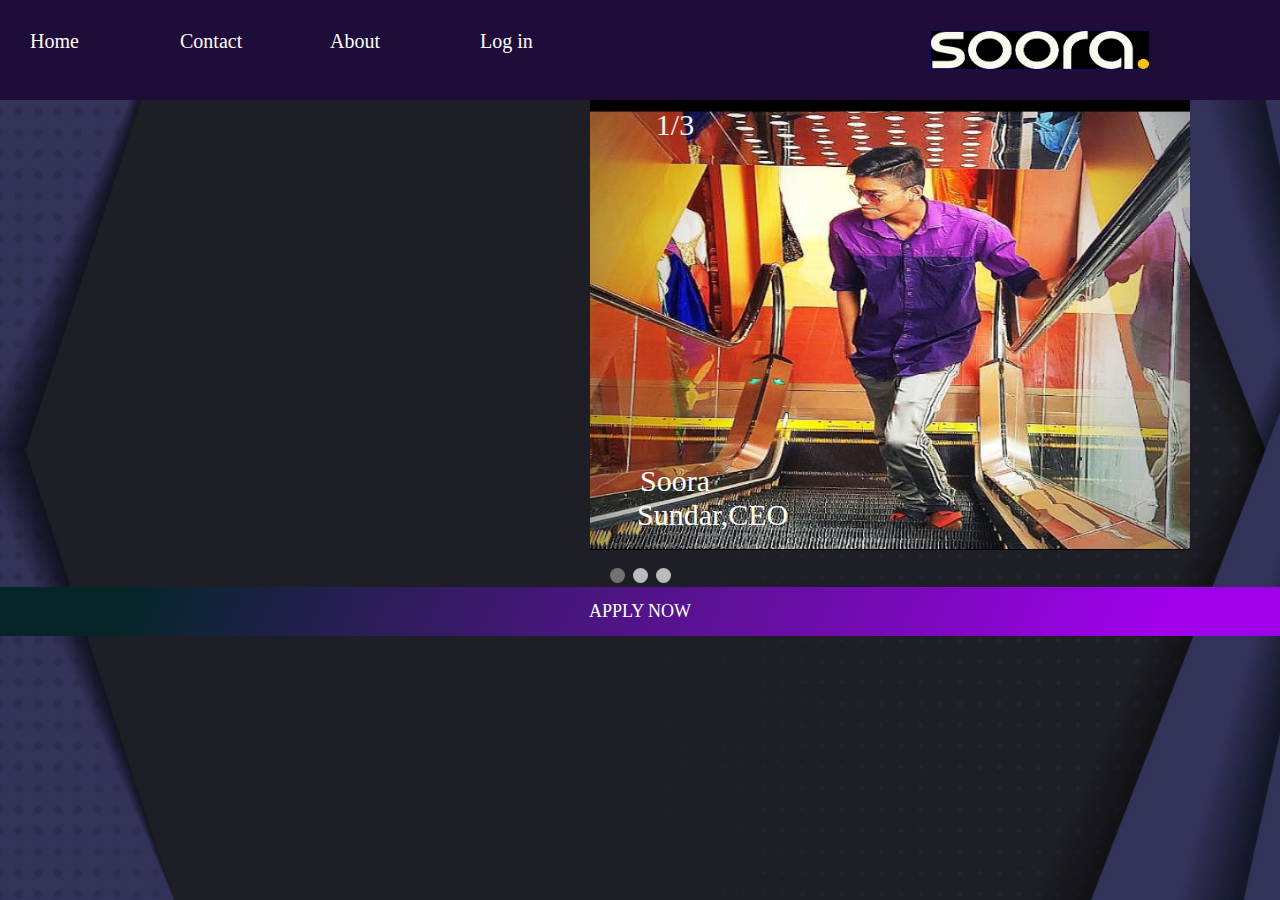
<file: index.html>
<!DOCTYPE html>
<html lang="en">
<head>
    <meta charset="UTF-8">
    <meta http-equiv="X-UA-Compatible" content="IE=edge">
    <meta name="viewport" content="width=device-width, initial-scale=1.0">
    <title>experinent</title>
</head>
<body>
    <link rel="stylesheet" href="style.css">
   

    <div class="menu-bar">
        <ul>
            <li><a href="index.html">Home</a></li>
            <li><a href="#">Contact</a></li>
            <li><a href="About.html">About</a></li>
            <li><a href="login.html">Log in</a></li>
            <li></li>
            <li>   </li>
            <li><img id="image"src="images.png"></li>
      </ul>
    </div>
  
   <div class="slide_show_bar">


    <div class="slides fade">
        <div class="number text">1/3</div>
        <img src="sundar.jpg" width="600px" height="450px">
        <div class="text">Soora Sundar,CEO</div>
    </div>

    <div class="slides fade">
        <div class="number text">2/3</div>
        <img src="Rohit.jpg" width="600px" height="450px">
        <div class="text">Rohit</div>
    </div>

    <div class="slides fade">
        <div class="number text">3/3</div>
        <img src="soma.jpg" width="600px" height="450px">
        <div class="text">Soma</div>
    </div>
   </div>
   
   <br>
   <div style="text-align:center">
    <span class="dot"></span> 
    <span class="dot"></span> 
    <span class="dot"></span> 
    </div>
    <script src="script.js"> </script>

    <a href="Apply.html" button class="block" >APPLY NOW</button>
    </div>
       
</body>
</html>
</file>
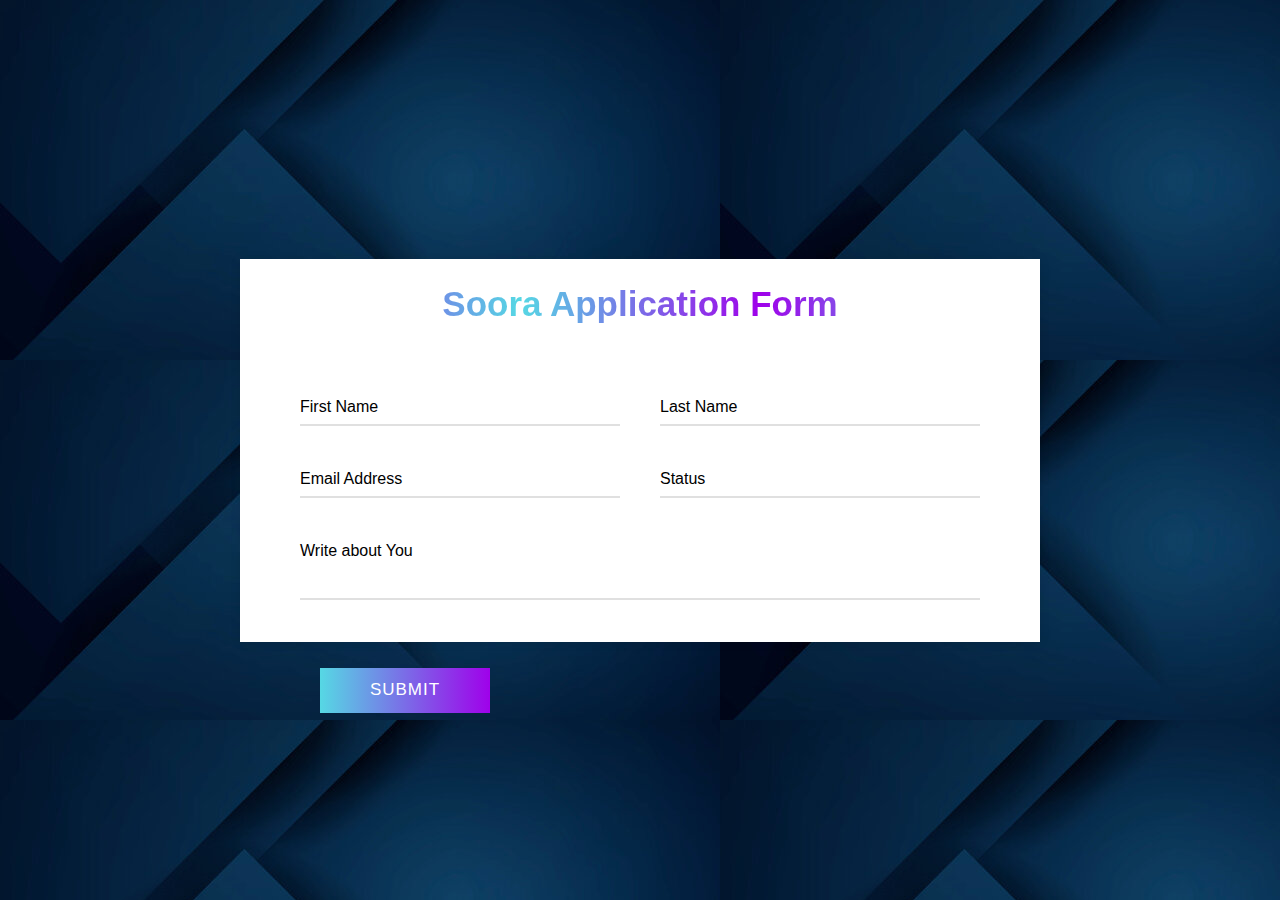
<file: Apply.html>
<!DOCTYPE html>
<html lang="en">
<head>
    <meta charset="UTF-8">
    <meta http-equiv="X-UA-Compatible" content="IE=edge">
    <meta name="viewport" content="width=device-width, initial-scale=1.0">
    <title>Application form</title>
</head>

<body>
    <link rel="stylesheet" href="applyStyle.css">
    <div class="container">
      <div class="text">Soora Application Form</div>
      <form action="#">
         <div class="form-row">
            <div class="input-data">
               <input type="text" required>
               <div class="underline"></div>
               <label for="">First Name</label>
            </div>
            <div class="input-data">
               <input type="text" required>
               <div class="underline"></div>
               <label for="">Last Name</label>
            </div>
         </div>
         <div class="form-row">
            <div class="input-data">
               <input type="text" required>
               <div class="underline"></div>
               <label for="">Email Address</label>
            </div>
            <div class="input-data">
               <input type="text" required>
               <div class="underline"></div>
               <label for="">Status</label>
            </div>
         </div>
         <div class="form-row">
            <div class="input-data textarea">
               <textarea rows="8" cols="80" required></textarea>
               <br />
               <div class="underline"></div>
               <label for="">Write about You</label>
               <br />
               <div class="form-row submit-btn">
                  <div class="input-data">
                     <div class="inner"></div>
                     <input type="submit" value="submit">
                  </div>
               </div>
            </div>
         </div>
      </form>
   </div>
</body>
</html>
</file>
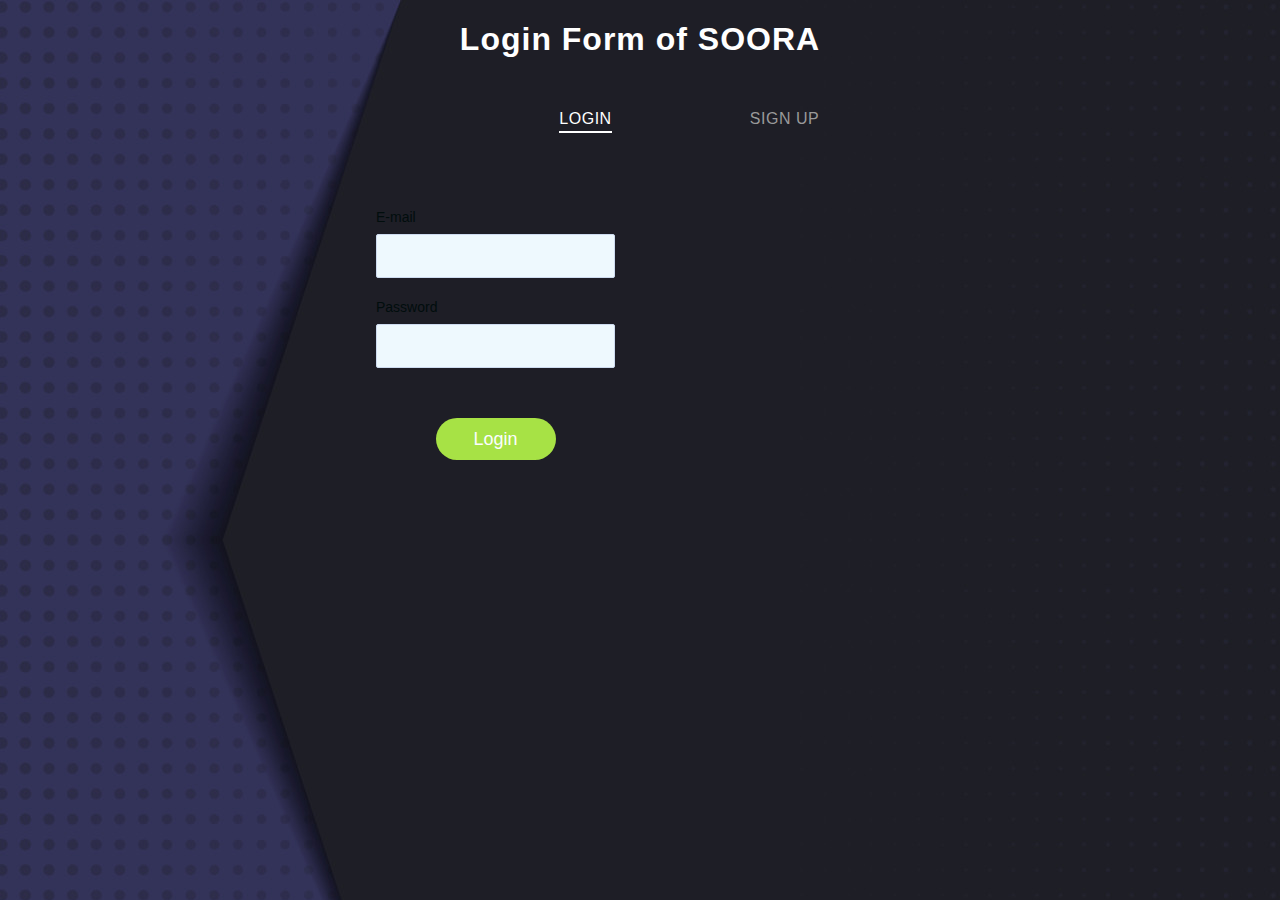
<file: login.html>
<!DOCTYPE html>
<html lang="en">
<head>
    <meta charset="UTF-8">
    <meta http-equiv="X-UA-Compatible" content="IE=edge">
    <meta name="viewport" content="width=device-width, initial-scale=1.0">
    <title>Document</title>
</head>
<body>
    <link rel="stylesheet" href="loginstle.css">
   
<section class="forms-section">
    <h1 class="section-title">Login Form of SOORA</h1>
    <div class="forms">
      <div class="form-wrapper is-active">
        <button type="button" class="switcher switcher-login">
          Login
          <span class="underline"></span>
        </button>
        <form class="form form-login">
          <fieldset>
            <legend>Please, enter your email and password for login.</legend>
            <div class="input-block">
              <label for="login-email">E-mail</label>
              <input id="login-email" type="email" required>
            </div>
            <div class="input-block">
              <label for="login-password">Password</label>
              <input id="login-password" type="password" required>
            </div>
          </fieldset>
          <button type="submit" class="btn-login">Login</button>
        </form>
      </div>
      <div class="form-wrapper">
        <button type="button" class="switcher switcher-signup">
          Sign Up
          <span class="underline"></span>
        </button>
        <form class="form form-signup">
          <fieldset>
            <legend>Please, enter your email, password and password confirmation for sign up.</legend>
            <div class="input-block">
              <label for="signup-email">E-mail</label>
              <input id="signup-email" type="email" required>
            </div>
            <div class="input-block">
              <label for="signup-password">Password</label>
              <input id="signup-password" type="password" required>
            </div>
            <div class="input-block">
              <label for="signup-password-confirm">Confirm password</label>
              <input id="signup-password-confirm" type="password" required>
            </div>
          </fieldset>
          <button type="submit" class="btn-signup">Continue</button>
        </form>
      </div>
    </div>
  </section>
  <script>
  const switchers = [...document.querySelectorAll('.switcher')]

switchers.forEach(item => {
  item.addEventListener('click', function() {
    switchers.forEach(item => item.parentElement.classList.remove('is-active'))
    this.parentElement.classList.add('is-active')
  })
})
</script>
</body>
</html>
</file>
<file: style.css>
*{
    margin:0;
    padding:0;
}
body{
    width:100%;
    height:300%;
    background-image:url("vecteezy_hexagon-abstract-modern-background-with-overlapping-triangle_5909540.jpg");
    background-repeat: no-repeat;
    background-position:center center ;
    background-attachment: fixed;
    background-size:cover;
    background-color:#464646;
    
}
.menu-bar{
    background-color:rgb(30, 13, 56);
    color:white;
   text-align:Left;
   font-size: 20px;
}

.menu-bar ul{
    display:inline-flex;
    list-style: None;
}
.menu-bar ul li{
    width:120px;
    margin:15px;
    padding:15px;

}
#image{
    width:220px;
    height:40px ;
    position:relative;
    border:1px solid #16045f
}
.menu-bar ul li a{
    text-decoration: None;
    color:white;
}
.myslides{
    display:none;
}
img{
    vertical-align:middle;
}
.slide_show_bar{
    max-width:100px;
    position:relative;
    margin:auto;
}
.text{
    color:#fbfff9;
    font-size: 30px;
    padding: 8px 12px;
    position: absolute;
    bottom: 10px;
    left:35px;
    width: 100%;
    text-align: center;
}
.number{
    color: #f2f2f2;
  font-size: px;
  padding: 8px 12px;
  position: absolute;
  top: 0;
}
.dot{
          height: 15px;
        width: 15px;
        margin: 0 2px;
        background-color: #bbb;
        border-radius: 50%;
        display: inline-block;
        transition: background-color 0.6s ease;
      }
      .active {
        background-color: #717171;
      }
      
      .fade {
        animation-name: fade;
        animation-duration: 1.5s;
      }      @keyframes fade {
        from {opacity: .4} 
        to {opacity: 1}
      }
      
      /* On smaller screens, decrease text size */
      @media only screen and (max-width: 300px) {
        .text {font-size: 11px}
      }
      .Apply{
        position:relative;
        color:red;
      }
      .Apply button{
        color:red;
      }
      * {
        box-sizing: border-box;
      }
    
      .button {
        position: relative;
        display: block;
        width: 200px;
        height: 36px;
        border-radius: 18px;
        background-color: #c9cfd6;
        border: solid 1px transparent;
        color: #e41d1d;
        font-size: 18px;
        font-weight: 300;
        cursor: pointer;
        transition: all .1s ease-in-out;
        text-align:center;
        font-family:sans-serif;
     
      }
      .block {
        display: block;
        width: 100%;
        border: none;
        background: linear-gradient(115deg, #052629 10%, #9f01ea 90%);
        color: white;
        padding: 14px 28px;
        font-size: 18px;
        cursor: pointer;
        text-align: center;
        text-decoration:none;
      }
      
      .block:hover {
        background-color: #ddd;
        color: black;
      }
</file>
<file: applyStyle.css>
*{
  margin: 0;
  padding: 0;
  outline: none;
  box-sizing: border-box;
  font-family: 'Poppins', sans-serif;
}
body{
  display: flex;
  align-items: center;
  justify-content: center;
  min-height: 100vh;
  padding: 40px;
  background-image:url('applyBa.jpg');
}
.container{
  max-width: 800px;
  background: #fff;
  width: 800px;
  padding: 25px 40px 10px 40px;
  box-shadow: 0px 0px 10px rgba(0,0,0,0.1);
}
.container .text{
  text-align: center;
  font-size: 35px;
  font-weight: 600;
  background: -webkit-linear-gradient(right, #56d8e4, #9f01ea, #56d8e4, #9f01ea);
  -webkit-background-clip: text;
  -webkit-text-fill-color: transparent;
}
.container form{
  padding: 30px 0 0 0;
}
.container form .form-row{
  display: flex;
  margin: 32px 0;
}
form .form-row .input-data{
  width: 100%;
  height: 40px;
  margin: 0 20px;
  position: relative;
}
form .form-row .textarea{
  height: 70px;
}
.input-data input,
.textarea textarea{
  display: block;
  width: 100%;
  height: 100%;
  border: none;
  font-size: 17px;
  border-bottom: 2px solid rgba(0,0,0, 0.12);
}
.input-data input:focus ~ label, .textarea textarea:focus ~ label,
.input-data input:valid ~ label, .textarea textarea:valid ~ label{
  transform: translateY(-20px);
  font-size: 14px;
  color: #3498db;
}
.textarea textarea{
  resize: none;
  padding-top: 10px;
}
.input-data label{
  position: absolute;
  pointer-events: none;
  bottom: 10px;
  font-size: 16px;
  transition: all 0.3s ease;
}
.textarea label{
  width: 100%;
  bottom: 40px;
  background: #fff;
}
.input-data .underline{
  position: absolute;
  bottom: 0;
  height: 2px;
  width: 100%;
}
.input-data .underline:before{
  position: absolute;
  content: "";
  height: 2px;
  width: 100%;
  background: #3498db;
  transform: scaleX(0);
  transform-origin: center;
  transition: transform 0.3s ease;
}
.input-data input:focus ~ .underline:before,
.input-data input:valid ~ .underline:before,
.textarea textarea:focus ~ .underline:before,
.textarea textarea:valid ~ .underline:before{
  transform: scale(1);
}
.submit-btn .input-data{
  overflow: hidden;
  height: 45px!important;
  width: 25%!important;
}
.submit-btn .input-data .inner{
  height: 100%;
  width: 300%;
  position: absolute;
  left: -100%;
  background: -webkit-linear-gradient(right, #56d8e4, #9f01ea, #56d8e4, #9f01ea);
  transition: all 0.4s;
}
.submit-btn .input-data:hover .inner{
  left: 0;
}
.submit-btn .input-data input{
  background: none;
  border: none;
  color: #fff;
  font-size: 17px;
  font-weight: 500;
  text-transform: uppercase;
  letter-spacing: 1px;
  cursor: pointer;
  position: relative;
  z-index: 2;
}
@media (max-width: 700px) {
  .container .text{
    font-size: 30px;
  }
  .container form{
    padding: 10px 0 0 0;
  }
  .container form .form-row{
    display: block;
  }
  form .form-row .input-data{
    margin: 35px 0!important;
  }
  .submit-btn .input-data{
    width: 40%!important;
  }
}
</file>
<file: loginstle.css>
*,
*::before,
*::after {
  box-sizing: border-box;
}

body {
  margin: 0;
  font-family: Roboto, -apple-system, 'Helvetica Neue', 'Segoe UI', Arial, sans-serif;
  background-image:url("vecteezy_hexagon-abstract-modern-background-with-overlapping-triangle_5909540.jpg");
}

.forms-section {
  display: flex;
  flex-direction: column;
  justify-content: center;
  align-items: center;
}

.section-title {
  font-size: 32px;
  letter-spacing: 1px;
  color: #fff;
}

.forms {
  display: flex;
  align-items: flex-start;
  margin-top: 30px;
}

.form-wrapper {
  animation: hideLayer .3s ease-out forwards;
}

.form-wrapper.is-active {
  animation: showLayer .3s ease-in forwards;
}

@keyframes showLayer {
  50% {
    z-index: 1;
  }
  100% {
    z-index: 1;
  }
}

@keyframes hideLayer {
  0% {
    z-index: 1;
  }
  49.999% {
    z-index: 1;
  }
}

.switcher {
  position: relative;
  cursor: pointer;
  display: block;
  margin-right: auto;
  margin-left: auto;
  padding: 0;
  text-transform: uppercase;
  font-family: inherit;
  font-size: 16px;
  letter-spacing: .5px;
  color: #999;
  background-color: transparent;
  border: none;
  outline: none;
  transform: translateX(0);
  transition: all .3s ease-out;
}

.form-wrapper.is-active .switcher-login {
  color: #fff;
  transform: translateX(90px);
}

.form-wrapper.is-active .switcher-signup {
  color: #fff;
  transform: translateX(-90px);
}

.underline {
  position: absolute;
  bottom: -5px;
  left: 0;
  overflow: hidden;
  pointer-events: none;
  width: 100%;
  height: 2px;
}

.underline::before {
  content: '';
  position: absolute;
  top: 0;
  left: inherit;
  display: block;
  width: inherit;
  height: inherit;
  background-color: currentColor;
  transition: transform .2s ease-out;
}

.switcher-login .underline::before {
  transform: translateX(101%);
}

.switcher-signup .underline::before {
  transform: translateX(-101%);
}

.form-wrapper.is-active .underline::before {
  transform: translateX(0);
}

.form {
  overflow: hidden;
  min-width: 260px;
  margin-top: 50px;
  padding: 30px 25px;
  border-radius: 5px;
  transform-origin: top;
}

.form-login {
  animation: hideLogin .3s ease-out forwards;
}

.form-wrapper.is-active .form-login {
  animation: showLogin .3s ease-in forwards;
}

@keyframes showLogin {
  0% {
    background: #d7e7f1;
    transform: translate(40%, 10px);
  }
  50% {
    transform: translate(0, 0);
  }
  100% {
    background-color: #fff;
    transform: translate(35%, -20px);
  }
}

@keyframes hideLogin {
  0% {
    background-color: #fff;
    transform: translate(35%, -20px);
  }
  50% {
    transform: translate(0, 0);
  }
  100% {
    background: #d7e7f1;
    transform: translate(40%, 10px);
  }
}

.form-signup {
  animation: hideSignup .3s ease-out forwards;
}

.form-wrapper.is-active .form-signup {
  animation: showSignup .3s ease-in forwards;
}

@keyframes showSignup {
  0% {
    background: #d7e7f1;
    transform: translate(-40%, 10px) scaleY(.8);
  }
  50% {
    transform: translate(0, 0) scaleY(.8);
  }
  100% {
    background-color: #fff;
    transform: translate(-35%, -20px) scaleY(1);
  }
}

@keyframes hideSignup {
  0% {
    background-color: #fff;
    transform: translate(-35%, -20px) scaleY(1);
  }
  50% {
    transform: translate(0, 0) scaleY(.8);
  }
  100% {
    background: #d7e7f1;
    transform: translate(-40%, 10px) scaleY(.8);
  }
}

.form fieldset {
  position: relative;
  opacity: 0;
  margin: 0;
  padding: 0;
  border: 0;
  transition: all .3s ease-out;
}

.form-login fieldset {
  transform: translateX(-50%);
}

.form-signup fieldset {
  transform: translateX(50%);
}

.form-wrapper.is-active fieldset {
  opacity: 1;
  transform: translateX(0);
  transition: opacity .4s ease-in, transform .35s ease-in;
}

.form legend {
  position: absolute;
  overflow: hidden;
  width: 1px;
  height: 1px;
  clip: rect(0 0 0 0);
}

.input-block {
  margin-bottom: 20px;
}

.input-block label {
  font-size: 14px;
  color: #010d0d;
}

.input-block input {
  display: block;
  width: 100%;
  margin-top: 8px;
  padding-right: 15px;
  padding-left: 15px;
  font-size: 16px;
  line-height: 40px;
  color: #3b4465;
  background: #eef9fe;
  border: 1px solid #cddbef;
  border-radius: 2px;
}

.form [type='submit'] {
  opacity: 0;
  display: block;
  min-width: 120px;
  margin: 30px auto 10px;
  font-size: 18px;
  line-height: 40px;
  border-radius: 25px;
  border: none;
  transition: all .3s ease-out;
}

.form-wrapper.is-active .form [type='submit'] {
  opacity: 1;
  transform: translateX(0);
  transition: all .4s ease-in;
}

.btn-login {
  color: #fbfdff;
  background: #a7e245;
  transform: translateX(-30%);
}

.btn-signup {
  color: #a7e245;
  background: #fbfdff;
  box-shadow: inset 0 0 0 2px #a7e245;
  transform: translateX(30%);
}
</file>
